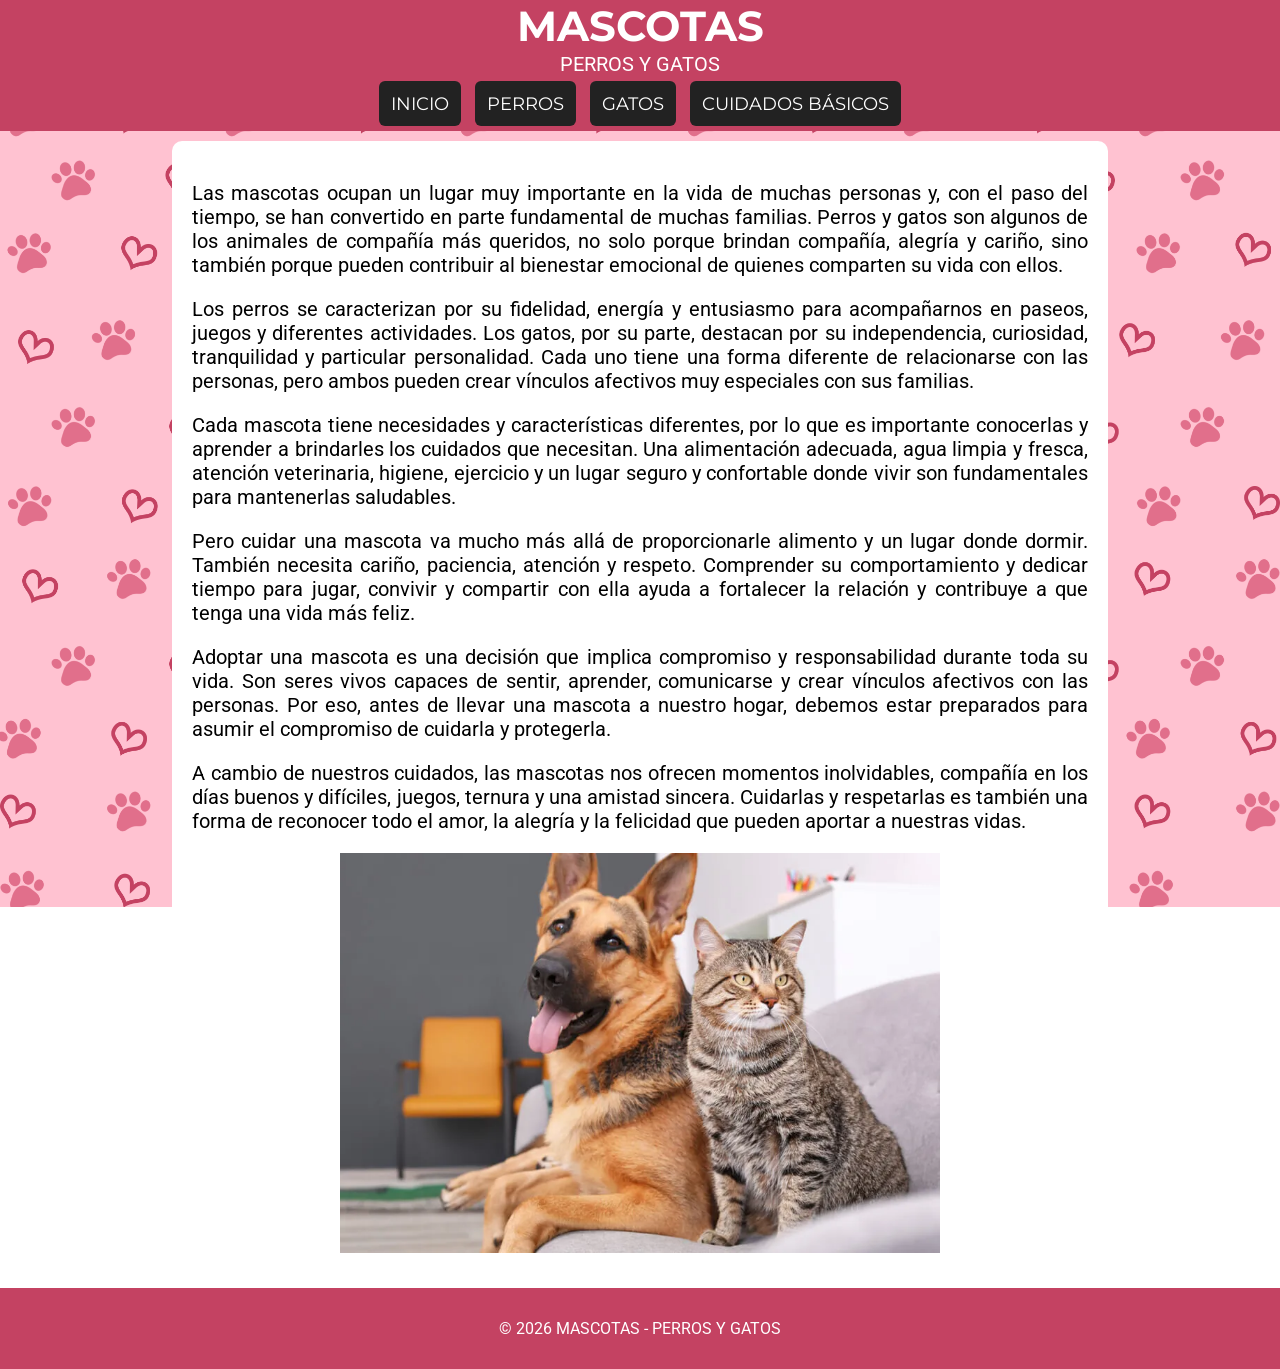
<file: index.html>
<!DOCTYPE html>
<html lang="es">
 <head>
  <meta charset="UTF-8">
  <meta name="viewport" content="width=device-width, initial-scale=1.0">
  <link href="https://fonts.googleapis.com/css2?family=Roboto&family=Montserrat:wght@400;600;700&display=swap"
      rel="stylesheet">
 <link rel="stylesheet" href="css/estilos.css">
  <title>Mascotas</title>
 </head>
 <body>
<header>
    <div class="cabecera">
    <h1>MASCOTAS</h1>
    <p>PERROS Y GATOS</p>
   </div>
   </header>
  <nav>
   <a href="index.html">INICIO</a>
   <a href="perros.html">PERROS</a>
   <a href="gatos.html">GATOS</a>
   <a target="_blank" href="https://madridsalud.es/cuidados-basicos-para-los-animales-de-compania-perros-y-gatos/">CUIDADOS BÁSICOS</a>
  </nav>
  <section>
<p>Las mascotas ocupan un lugar muy importante en la vida de muchas personas y, con el paso del tiempo, se han convertido en parte fundamental de muchas familias. Perros y gatos son algunos de los animales de compañía más queridos, no solo porque brindan compañía, alegría y cariño, sino también porque pueden contribuir al bienestar emocional de quienes comparten su vida con ellos.</p>
<p>Los perros se caracterizan por su fidelidad, energía y entusiasmo para acompañarnos en paseos, juegos y diferentes actividades. Los gatos, por su parte, destacan por su independencia, curiosidad, tranquilidad y particular personalidad. Cada uno tiene una forma diferente de relacionarse con las personas, pero ambos pueden crear vínculos afectivos muy especiales con sus familias.</p>
<p>Cada mascota tiene necesidades y características diferentes, por lo que es importante conocerlas y aprender a brindarles los cuidados que necesitan. Una alimentación adecuada, agua limpia y fresca, atención veterinaria, higiene, ejercicio y un lugar seguro y confortable donde vivir son fundamentales para mantenerlas saludables.</p>
<p>Pero cuidar una mascota va mucho más allá de proporcionarle alimento y un lugar donde dormir. También necesita cariño, paciencia, atención y respeto. Comprender su comportamiento y dedicar tiempo para jugar, convivir y compartir con ella ayuda a fortalecer la relación y contribuye a que tenga una vida más feliz.</p>
<p>Adoptar una mascota es una decisión que implica compromiso y responsabilidad durante toda su vida. Son seres vivos capaces de sentir, aprender, comunicarse y crear vínculos afectivos con las personas. Por eso, antes de llevar una mascota a nuestro hogar, debemos estar preparados para asumir el compromiso de cuidarla y protegerla.</p>
<p>A cambio de nuestros cuidados, las mascotas nos ofrecen momentos inolvidables, compañía en los días buenos y difíciles, juegos, ternura y una amistad sincera. Cuidarlas y respetarlas es también una forma de reconocer todo el amor, la alegría y la felicidad que pueden aportar a nuestras vidas.</p>
<div class="centrar">
<img src="img/perrosygatos.webp" alt="Perros y Gatos">
</div>
  </section>
<footer>
    <p>© 2026 MASCOTAS - PERROS Y GATOS</p>
</footer>
 </body>
</html>
</file>
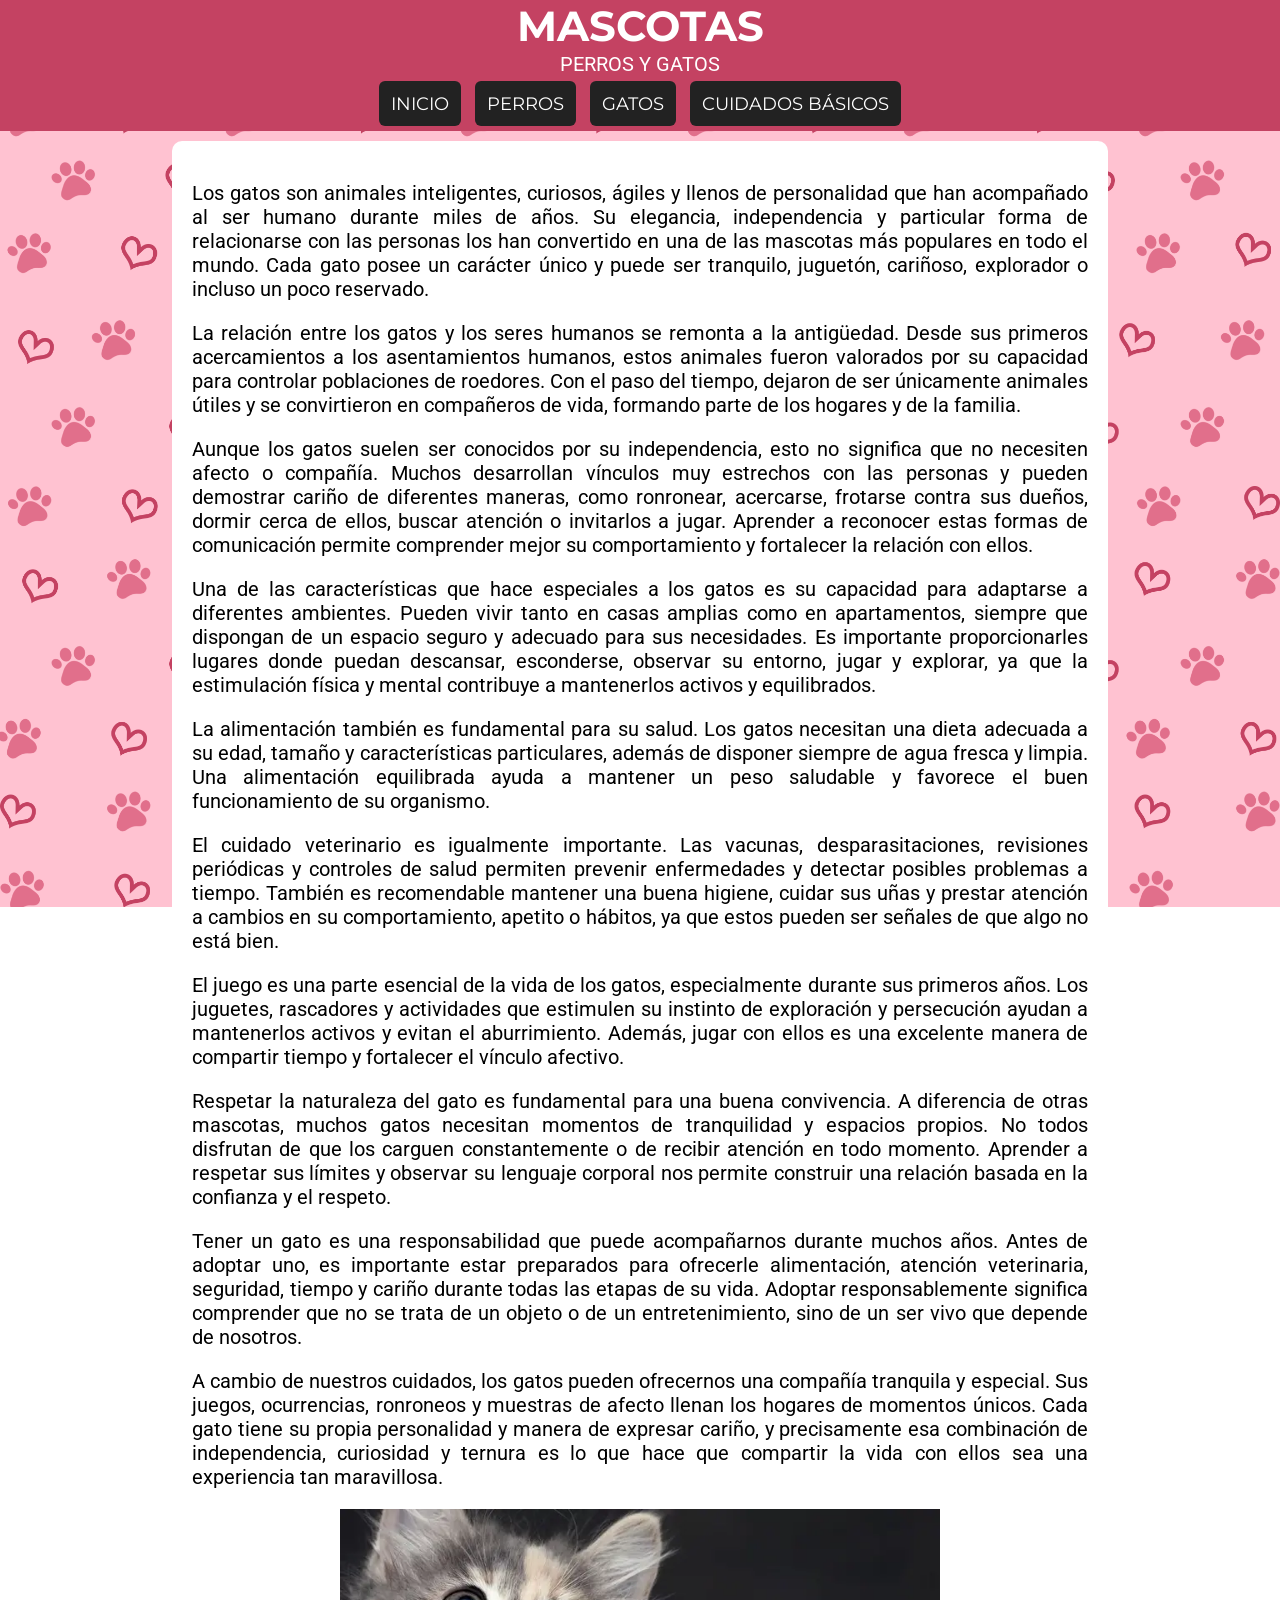
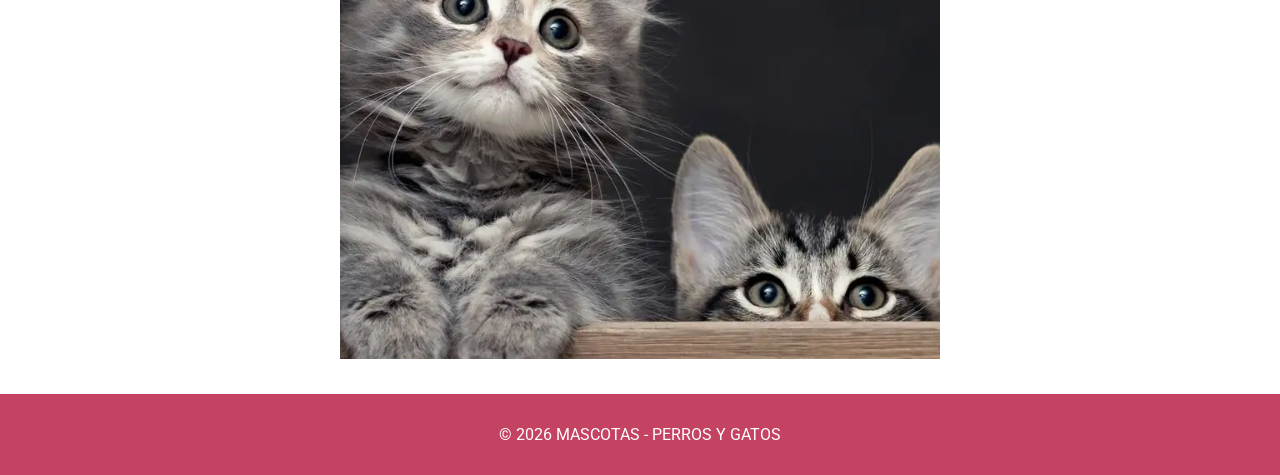
<file: gatos.html>
<!DOCTYPE html>
<html lang="es">
 <head>
  <meta charset="UTF-8">
  <meta name="viewport" content="width=device-width, initial-scale=1.0">
  <link href="https://fonts.googleapis.com/css2?family=Roboto&family=Montserrat:wght@400;600;700&display=swap"
      rel="stylesheet">
<link rel="stylesheet" href="css/estilos.css">
  <title>Mascotas</title>
 </head>
 <body>
<header>
    <div class="cabecera">
    <h1>MASCOTAS</h1>
    <p>PERROS Y GATOS</p>
   </div>
   </header>
  <nav>
   <a href="index.html">INICIO</a>
   <a href="perros.html">PERROS</a>
   <a href="gatos.html">GATOS</a>
   <a target="_blank" href="https://madridsalud.es/cuidados-basicos-para-los-animales-de-compania-perros-y-gatos/">CUIDADOS BÁSICOS</a>
  </nav>
  <section>
<p>Los gatos son animales inteligentes, curiosos, ágiles y llenos de personalidad que han acompañado al ser humano durante miles de años. Su elegancia, independencia y particular forma de relacionarse con las personas los han convertido en una de las mascotas más populares en todo el mundo. Cada gato posee un carácter único y puede ser tranquilo, juguetón, cariñoso, explorador o incluso un poco reservado.</p>
<p>La relación entre los gatos y los seres humanos se remonta a la antigüedad. Desde sus primeros acercamientos a los asentamientos humanos, estos animales fueron valorados por su capacidad para controlar poblaciones de roedores. Con el paso del tiempo, dejaron de ser únicamente animales útiles y se convirtieron en compañeros de vida, formando parte de los hogares y de la familia.</p>
<p>Aunque los gatos suelen ser conocidos por su independencia, esto no significa que no necesiten afecto o compañía. Muchos desarrollan vínculos muy estrechos con las personas y pueden demostrar cariño de diferentes maneras, como ronronear, acercarse, frotarse contra sus dueños, dormir cerca de ellos, buscar atención o invitarlos a jugar. Aprender a reconocer estas formas de comunicación permite comprender mejor su comportamiento y fortalecer la relación con ellos.</p>
<p>Una de las características que hace especiales a los gatos es su capacidad para adaptarse a diferentes ambientes. Pueden vivir tanto en casas amplias como en apartamentos, siempre que dispongan de un espacio seguro y adecuado para sus necesidades. Es importante proporcionarles lugares donde puedan descansar, esconderse, observar su entorno, jugar y explorar, ya que la estimulación física y mental contribuye a mantenerlos activos y equilibrados.</p>
<p>La alimentación también es fundamental para su salud. Los gatos necesitan una dieta adecuada a su edad, tamaño y características particulares, además de disponer siempre de agua fresca y limpia. Una alimentación equilibrada ayuda a mantener un peso saludable y favorece el buen funcionamiento de su organismo.</p>
<p>El cuidado veterinario es igualmente importante. Las vacunas, desparasitaciones, revisiones periódicas y controles de salud permiten prevenir enfermedades y detectar posibles problemas a tiempo. También es recomendable mantener una buena higiene, cuidar sus uñas y prestar atención a cambios en su comportamiento, apetito o hábitos, ya que estos pueden ser señales de que algo no está bien.</p>
<p>El juego es una parte esencial de la vida de los gatos, especialmente durante sus primeros años. Los juguetes, rascadores y actividades que estimulen su instinto de exploración y persecución ayudan a mantenerlos activos y evitan el aburrimiento. Además, jugar con ellos es una excelente manera de compartir tiempo y fortalecer el vínculo afectivo.</p>
<p>Respetar la naturaleza del gato es fundamental para una buena convivencia. A diferencia de otras mascotas, muchos gatos necesitan momentos de tranquilidad y espacios propios. No todos disfrutan de que los carguen constantemente o de recibir atención en todo momento. Aprender a respetar sus límites y observar su lenguaje corporal nos permite construir una relación basada en la confianza y el respeto.</p>
<p>Tener un gato es una responsabilidad que puede acompañarnos durante muchos años. Antes de adoptar uno, es importante estar preparados para ofrecerle alimentación, atención veterinaria, seguridad, tiempo y cariño durante todas las etapas de su vida. Adoptar responsablemente significa comprender que no se trata de un objeto o de un entretenimiento, sino de un ser vivo que depende de nosotros.</p>
<p>A cambio de nuestros cuidados, los gatos pueden ofrecernos una compañía tranquila y especial. Sus juegos, ocurrencias, ronroneos y muestras de afecto llenan los hogares de momentos únicos. Cada gato tiene su propia personalidad y manera de expresar cariño, y precisamente esa combinación de independencia, curiosidad y ternura es lo que hace que compartir la vida con ellos sea una experiencia tan maravillosa.</p>
<div class="centrar">
<img src="img/gatos.webp" alt="Gato">
</div>
  </section>
<footer>
    <p>© 2026 MASCOTAS - PERROS Y GATOS</p>
</footer>
 </body>
</html>
</file>
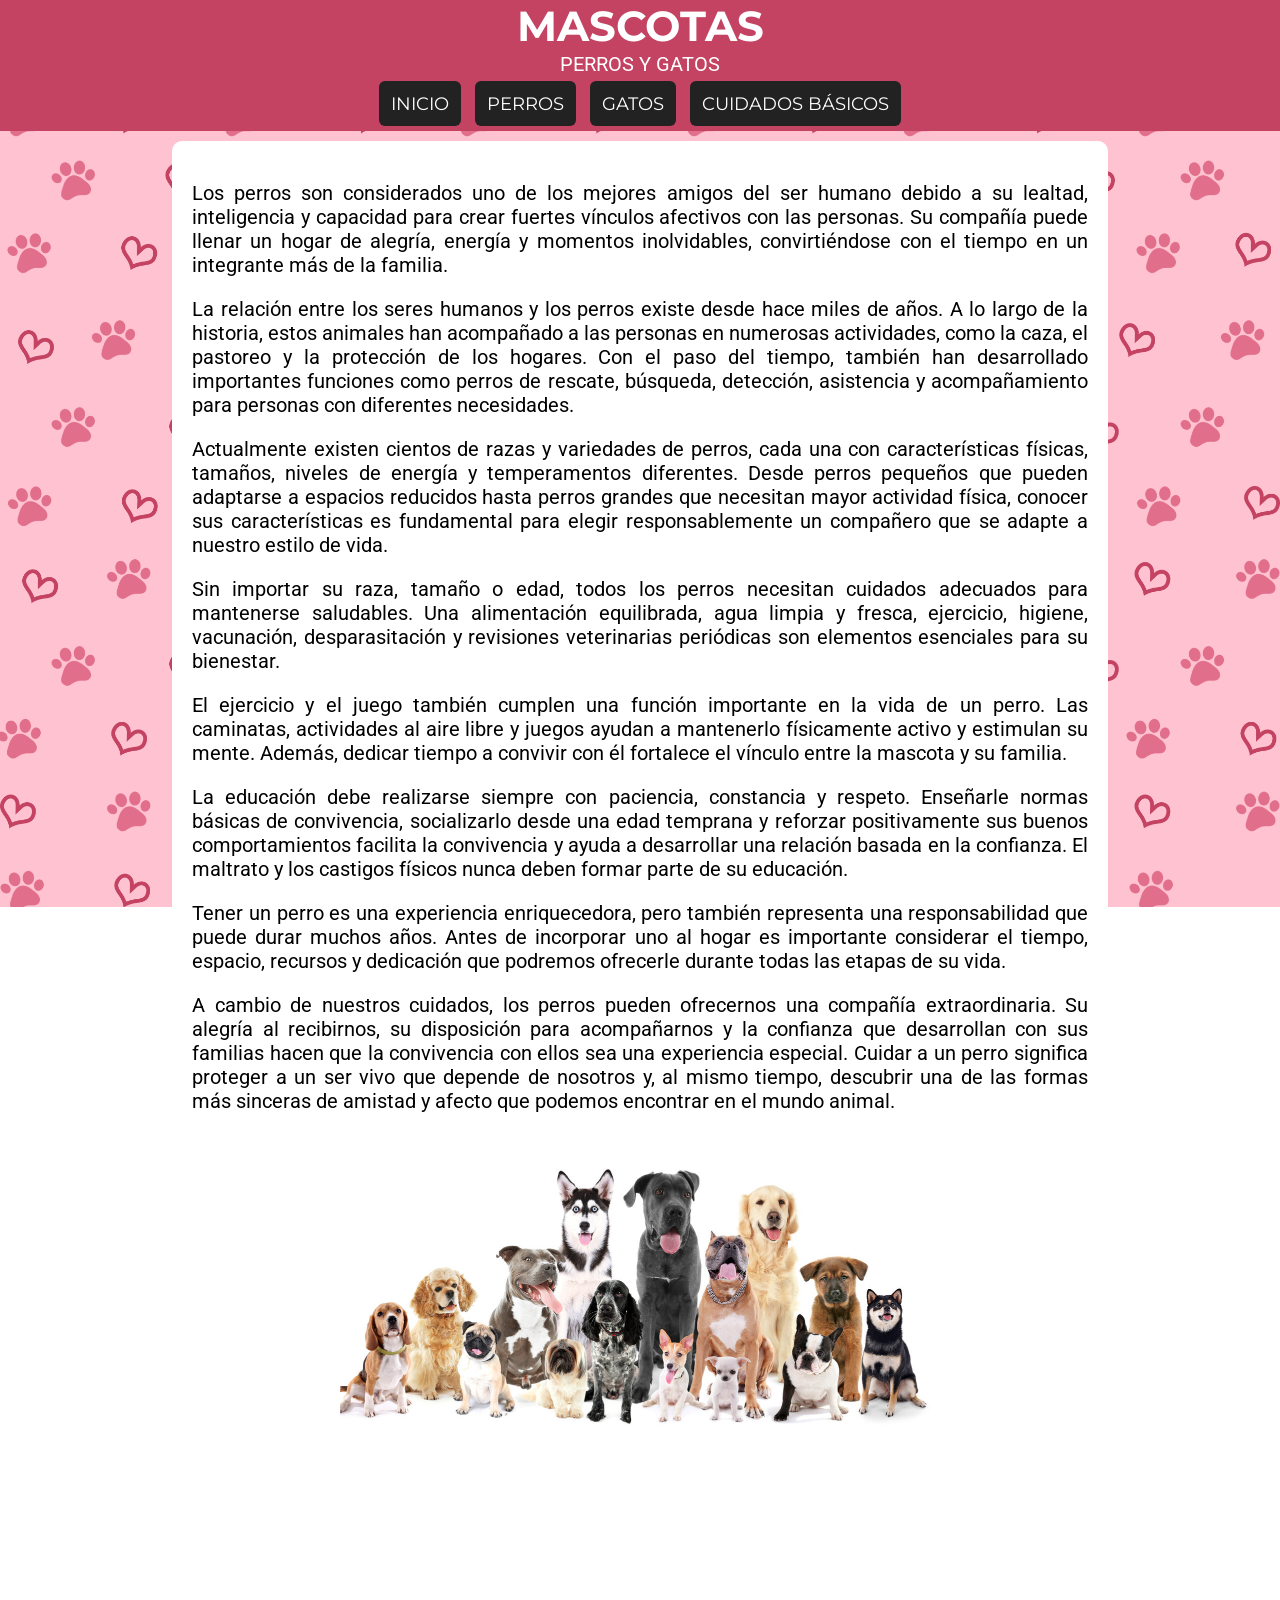
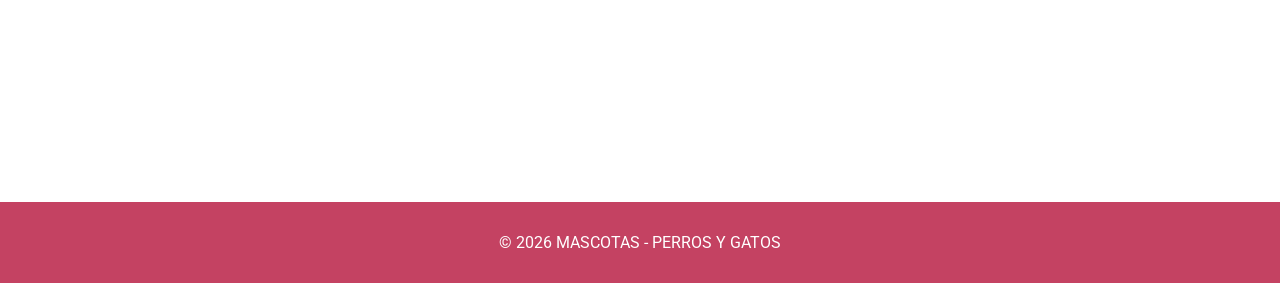
<file: perros.html>
<!DOCTYPE html>
<html lang="es">
 <head>
  <meta charset="UTF-8">
  <meta name="viewport" content="width=device-width, initial-scale=1.0">
  <link href="https://fonts.googleapis.com/css2?family=Roboto&family=Montserrat:wght@400;600;700&display=swap"
      rel="stylesheet">
<link rel="stylesheet" href="css/estilos.css">
  <title>Mascotas</title>
 </head>
 <body>
<header>
    <div class="cabecera">
    <h1>MASCOTAS</h1>
    <p>PERROS Y GATOS</p>
   </div>
   </header>
  <nav>
   <a href="index.html">INICIO</a>
   <a href="perros.html">PERROS</a>
   <a href="gatos.html">GATOS</a>
   <a target="_blank" href="https://madridsalud.es/cuidados-basicos-para-los-animales-de-compania-perros-y-gatos/">CUIDADOS BÁSICOS</a>
  </nav>
  <section>
<p>Los perros son considerados uno de los mejores amigos del ser humano debido a su lealtad, inteligencia y capacidad para crear fuertes vínculos afectivos con las personas. Su compañía puede llenar un hogar de alegría, energía y momentos inolvidables, convirtiéndose con el tiempo en un integrante más de la familia.</p>
<p>La relación entre los seres humanos y los perros existe desde hace miles de años. A lo largo de la historia, estos animales han acompañado a las personas en numerosas actividades, como la caza, el pastoreo y la protección de los hogares. Con el paso del tiempo, también han desarrollado importantes funciones como perros de rescate, búsqueda, detección, asistencia y acompañamiento para personas con diferentes necesidades.</p>
<p>Actualmente existen cientos de razas y variedades de perros, cada una con características físicas, tamaños, niveles de energía y temperamentos diferentes. Desde perros pequeños que pueden adaptarse a espacios reducidos hasta perros grandes que necesitan mayor actividad física, conocer sus características es fundamental para elegir responsablemente un compañero que se adapte a nuestro estilo de vida.</p>
<p>Sin importar su raza, tamaño o edad, todos los perros necesitan cuidados adecuados para mantenerse saludables. Una alimentación equilibrada, agua limpia y fresca, ejercicio, higiene, vacunación, desparasitación y revisiones veterinarias periódicas son elementos esenciales para su bienestar.</p>
<p>El ejercicio y el juego también cumplen una función importante en la vida de un perro. Las caminatas, actividades al aire libre y juegos ayudan a mantenerlo físicamente activo y estimulan su mente. Además, dedicar tiempo a convivir con él fortalece el vínculo entre la mascota y su familia.</p>
<p>La educación debe realizarse siempre con paciencia, constancia y respeto. Enseñarle normas básicas de convivencia, socializarlo desde una edad temprana y reforzar positivamente sus buenos comportamientos facilita la convivencia y ayuda a desarrollar una relación basada en la confianza. El maltrato y los castigos físicos nunca deben formar parte de su educación.</p>
<p>Tener un perro es una experiencia enriquecedora, pero también representa una responsabilidad que puede durar muchos años. Antes de incorporar uno al hogar es importante considerar el tiempo, espacio, recursos y dedicación que podremos ofrecerle durante todas las etapas de su vida.</p>
<p>A cambio de nuestros cuidados, los perros pueden ofrecernos una compañía extraordinaria. Su alegría al recibirnos, su disposición para acompañarnos y la confianza que desarrollan con sus familias hacen que la convivencia con ellos sea una experiencia especial. Cuidar a un perro significa proteger a un ser vivo que depende de nosotros y, al mismo tiempo, descubrir una de las formas más sinceras de amistad y afecto que podemos encontrar en el mundo animal.</p>
<div class="centrar">
<img src="img/perros.jpeg" alt="Perro">
</div>
<div class="centrar">
    <iframe class="video" src="https://www.youtube.com/embed/7bhKI0Mw6Yk?si=8yMl4_GYOeHp-ZN7"
        title="Video sobre perros"
        allowfullscreen>
    </iframe>
</div>
  </section>
<footer>
    <p>© 2026 MASCOTAS - PERROS Y GATOS</p>
</footer>
 </body>
</html>
</file>
<file: css/estilos.css>
header {
      background-color: #C44262;
      text-align: center;
               }

      .cabecera h1 {
      font-family: Montserrat, sans-serif;
      font-size: 42px;
      color: #ffffff;
      margin: 0;
       }

      .cabecera p {
      font-family: Roboto, sans-serif;
      font-size: 20px;
      color: #ffffff;
      margin: 0;       
       }     

   nav {
    width:100%;
    text-align:center;
    background-color:#C44262;
    margin: 0;
   }

   nav a {
      display: inline-block;
      margin: 5px; /* Cambia el ancho del fondo del Menu */
      padding: 12px;
      background-color: #222; /* color oscuro para el fondo del botón */
      color: #ffffff;
      font-family: Montserrat, sans-serif; /* Montserrat es el texto principal, si falla va cargar sans-serif */
      font-size: 1.1em;
      text-decoration: none; /* Esto quita el subrayado del enlace */
      border-radius: 6px; /* bordes redondeados */
      transition: background-color 0.3s, color 0.3s;
      }

     nav a:hover {
      color: #ffffff; /* Color del texto al pasar el cursor */
      background-color: red;
      }

   body {
    margin: 0; /* margen para que quede pegado a la pantalla del navegador */
    background-image:url(../img/fondoperrosygatos.png);
    background-attachment: fixed;
    background-size: cover;
    background-repeat: no-repeat;
    background-position: center;
   }

   section {
   background-color:white;
   color: #000000;
   width:70%;
   max-width: 900px;
   margin: 10px auto;
   font-size:20px;
   padding: 20px;
   border-radius: 10px;
   text-align:justify;
   font-family: Roboto, sans-serif;
   }

   .centrar {
   text-align:center;
   }

   .centrar img {
   width: 100%;
   max-width: 600px;
   height: auto;
   }

   .video {
   width: 100%;
   max-width: 560px;
   aspect-ratio: 16 / 9;
   border: none;
}

footer {
    background-color: #C44262;
    color: white;
    text-align: center;
    padding: 15px;
    font-family: Roboto, sans-serif;
}
   
@media (max-width: 600px) { 
nav a { 
display: block; 
width: 90%; 
margin: 10px auto; 
} 

section {
width: 85%;
font-size: 18px;
text-align: left;
}

      .cabecera h1 {
      font-size: 32px;
       }
}
</file>
